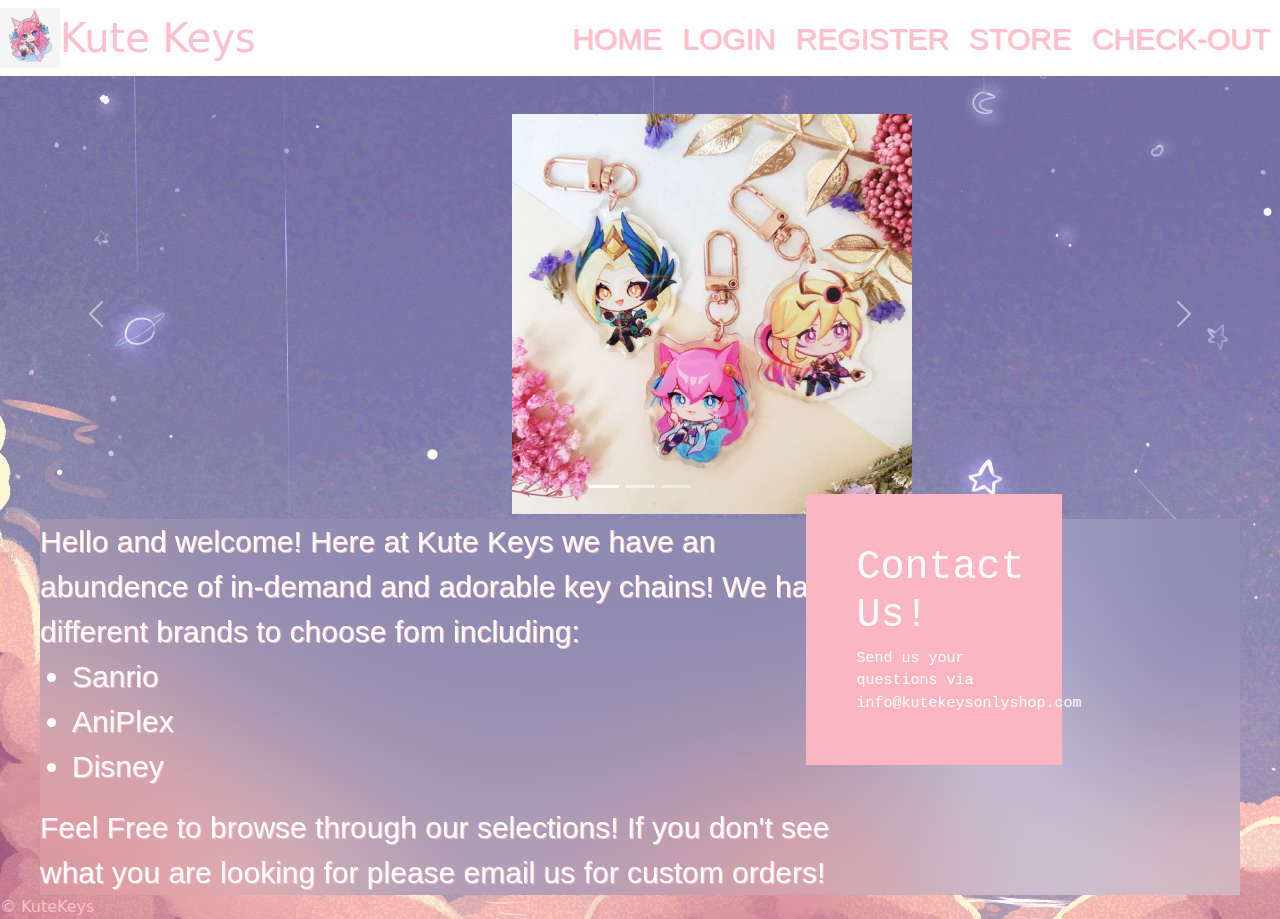
<file: index.html>
<!DOCTYPE html>
<html lang="en">
<head>
    <meta charset="UTF-8">
    <meta name="viewport" content="width=device-width, initial-scale=1.0">
    <title>HOME</title>
    <link href="https://cdn.jsdelivr.net/npm/bootstrap@5.3.3/dist/css/bootstrap.min.css" rel="stylesheet" integrity="sha384-QWTKZyjpPEjISv5WaRU9OFeRpok6YctnYmDr5pNlyT2bRjXh0JMhjY6hW+ALEwIH" crossorigin="anonymous">
    <script src="https://cdn.jsdelivr.net/npm/bootstrap@5.3.3/dist/js/bootstrap.bundle.min.js" integrity="sha384-YvpcrYf0tY3lHB60NNkmXc5s9fDVZLESaAA55NDzOxhy9GkcIdslK1eN7N6jIeHz" crossorigin="anonymous"></script>
    <link rel="stylesheet" href="./styles/main.css">
    <script src="./scripts/index.js"></script>
</head>
<body>
      <header>
        <div class ="navbar">
          <img class="logo" alt="logo" src="../images/chibi-ahri.jpg">
          <h1>Kute Keys</h1>
            <nav>
            <ul>
                <li class="nav-item">
                  <a class="nav-link" a href="index.html">HOME</a>
                </li> 
                <li class="nav-item">
                  <a class="nav-link" a href="login.html">LOGIN</a>
                </li>
                <li class="nav-item">
                  <a class="nav-link" a href="register.html">REGISTER</a>
                </li>
                <li class="nav-item">
                  <a class="nav-link" a href="store.html">STORE</a>
                </li>
                <li class="nav-item">
                  <a class="nav-link" a href="checkout.html">CHECK-OUT</a>
                </li>
            </ul>
          </nav>
        </div>
      </header>

<div id="pg" class="carousel slide" data-bs-ride="carousel">

  <div class="carousel-indicators">
    <button type="button" data-bs-target="#pg" data-bs-slide-to="0" class="active"></button>
    <button type="button" data-bs-target="#pg" data-bs-slide-to="1"></button>
    <button type="button" data-bs-target="#pg" data-bs-slide-to="2"></button>
  </div>
  
  <div class="carousel-inner">
    <div class="carousel-item active">
      <img src="./images/image1.webp" alt="Ahri" class="d-block">
    </div>
    <div class="carousel-item">
      <img src="./images/ramen.avif" alt="Ramen" class="d-block">
    </div>
    <div class="carousel-item">
      <img src="./images/catkey.jpg" alt="Cats" class="d-block">
    </div>
  </div>
  
  <button class="carousel-control-prev" type="button" data-bs-target="#pg" data-bs-slide="prev">
    <span class="carousel-control-prev-icon"></span>
  </button>
  <button class="carousel-control-next" type="button" data-bs-target="#pg" data-bs-slide="next">
    <span class="carousel-control-next-icon"></span>
  </button>
</div>
<div class="intro">
  <p1>
    Hello and welcome! Here at Kute Keys we have an <br> abundence of in-demand and adorable key chains! We have many<br>different brands to choose fom including:
  </p1>  
  <ul>
      <li>Sanrio</li>
      <li>AniPlex</li>
      <li>Disney</li>
    </ul>
  
  <p2>
    Feel Free to browse through our selections! If you don't see <br>what you are looking for please email us for custom orders!
  </p2>
</div>
<div class="contact">
  <h1 class="text-white">Contact Us!</h1>
  <p class="mb-0 text-white rfs-text">Send us your questions via info@kutekeysonlyshop.com</p>
</div>

</body>
<footer>&copy KuteKeys</footer>
</html>
</file>
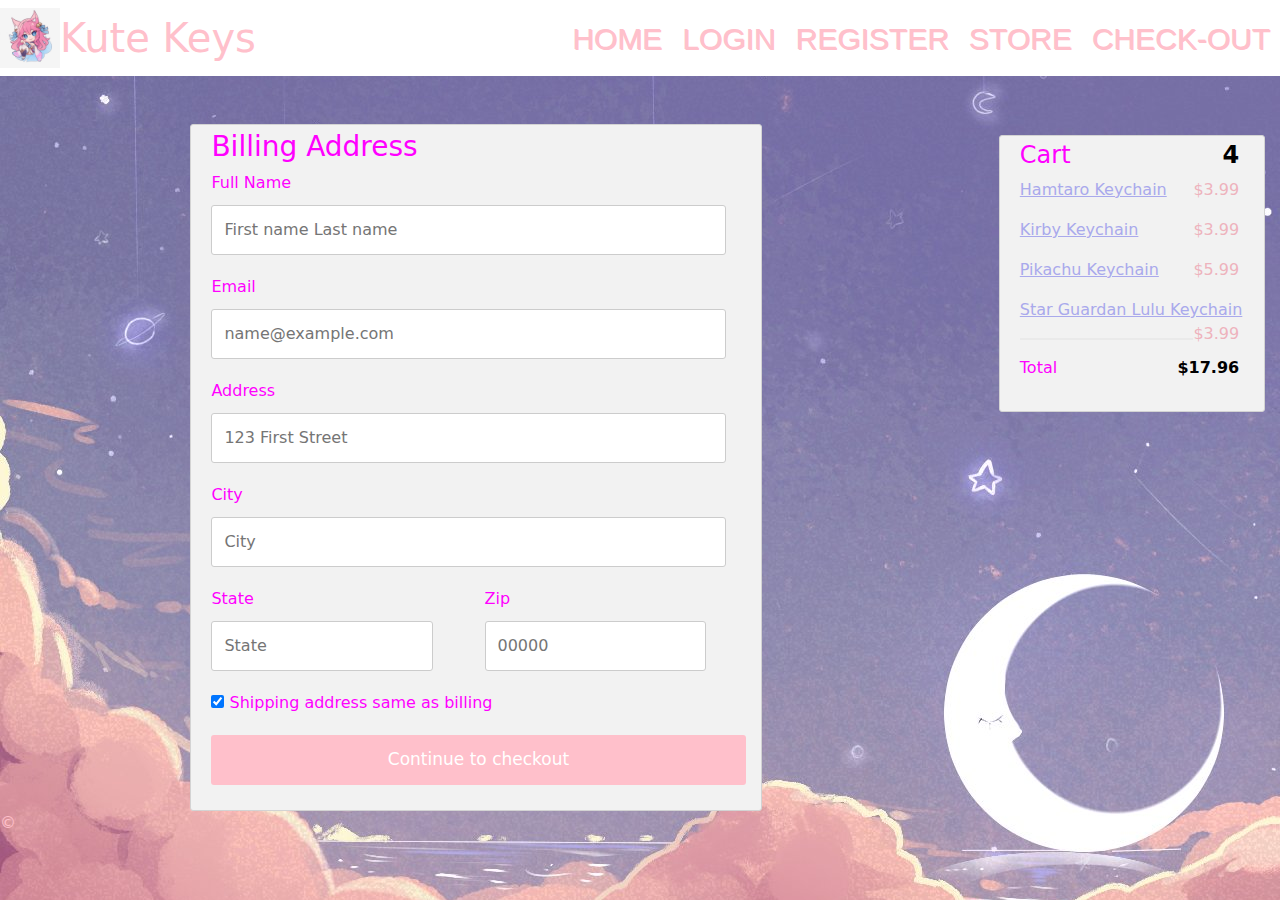
<file: checkout.html>
<!DOCTYPE html>
<html lang="en">
<head>
    <meta charset="UTF-8">
    <meta name="viewport" content="width=device-width, initial-scale=1.0">
    <title>Cart</title>
    <link href="https://cdn.jsdelivr.net/npm/bootstrap@5.3.3/dist/css/bootstrap.min.css" rel="stylesheet" integrity="sha384-QWTKZyjpPEjISv5WaRU9OFeRpok6YctnYmDr5pNlyT2bRjXh0JMhjY6hW+ALEwIH" crossorigin="anonymous">
    <script src="https://cdn.jsdelivr.net/npm/bootstrap@5.3.3/dist/js/bootstrap.bundle.min.js" integrity="sha384-YvpcrYf0tY3lHB60NNkmXc5s9fDVZLESaAA55NDzOxhy9GkcIdslK1eN7N6jIeHz" crossorigin="anonymous"></script>
    <link rel="stylesheet" href="./styles/main.css">
    <script src="./scripts/index.js"></script>
    <link rel="stylesheet" href="./styles/checkout.css">
</head>
<body>
    <header>
        <div class ="navbar">
          <img class="logo" src="../images/chibi-ahri.jpg">
          <h1>Kute Keys</h1>
          <nav>
          <ul>
              <li class="nav-item">
                <a class="nav-link" a href="index.html">HOME</a>
              </li> 
              <li class="nav-item">
                <a class="nav-link" a href="login.html">LOGIN</a>
              </li>
              <li class="nav-item">
                <a class="nav-link" a href="register.html">REGISTER</a
              </li>
              <li class="nav-item">
                <a class="nav-link" a href="store.html">STORE</a>  
              </li>
              <li class="nav-item">
                  <a class="nav-link" a href="checkout.html">CHECK-OUT</a>
              </li>
            </ul>
          </nav>
        </div>
    </header> 
          <div class="row">
            <div class="col-75">
              <div class="container">
                <form action="/action_page.php">
                
                  <div class="row">
                    <div class="col-50">
                      <h3>Billing Address</h3>
                      <label for="fname"><i class="fa fa-user"></i> Full Name</label>
                      <input type="text" id="fname" name="firstname" placeholder="First name Last name">
                      <label for="email"><i class="fa fa-envelope"></i> Email</label>
                      <input type="text" id="email" name="email" placeholder="name@example.com">
                      <label for="adr"><i class="fa fa-address-card-o"></i> Address</label>
                      <input type="text" id="adr" name="address" placeholder="123 First Street">
                      <label for="city"><i class="fa fa-institution"></i> City</label>
                      <input type="text" id="city" name="city" placeholder="City">
          
                      <div class="row">
                        <div class="col-50">
                          <label for="state">State</label>
                          <input type="text" id="state" name="state" placeholder="State">
                        </div>
                        <div class="col-50">
                          <label for="zip">Zip</label>
                          <input type="text" id="zip" name="zip" placeholder="00000">
                        </div>
                      </div>
                    </div>
          
                  </div>
                  <label>
                    <input type="checkbox" checked="checked" name="sameadr"> Shipping address same as billing
                  </label>
                  <input type="submit" value="Continue to checkout" class="btn">
                </form>
              </div>
            </div>
            <div class="col-25">
              <div class="container">
                <h4>Cart <span class="price" style="color:black"><i class="kk-shopping-cart"></i> <b>4</b></span></h4>
                <p><a href="#">Hamtaro Keychain</a> <span class="price">$3.99</span></p>
                <p><a href="#">Kirby Keychain</a> <span class="price">$3.99</span></p>
                <p><a href="#">Pikachu Keychain</a> <span class="price">$5.99</span></p>
                <p><a href="#">Star Guardan Lulu Keychain</a> <span class="price">$3.99</span></p>
                <hr>
                <p>Total <span class="price" style="color:black"><b>$17.96</b></span></p>
              </div>
            </div>
          </div>
          
          </body>
          </html>
           

        

    </div>
    
    <footer>&copy;</footer>
</body>
</html>
</file>
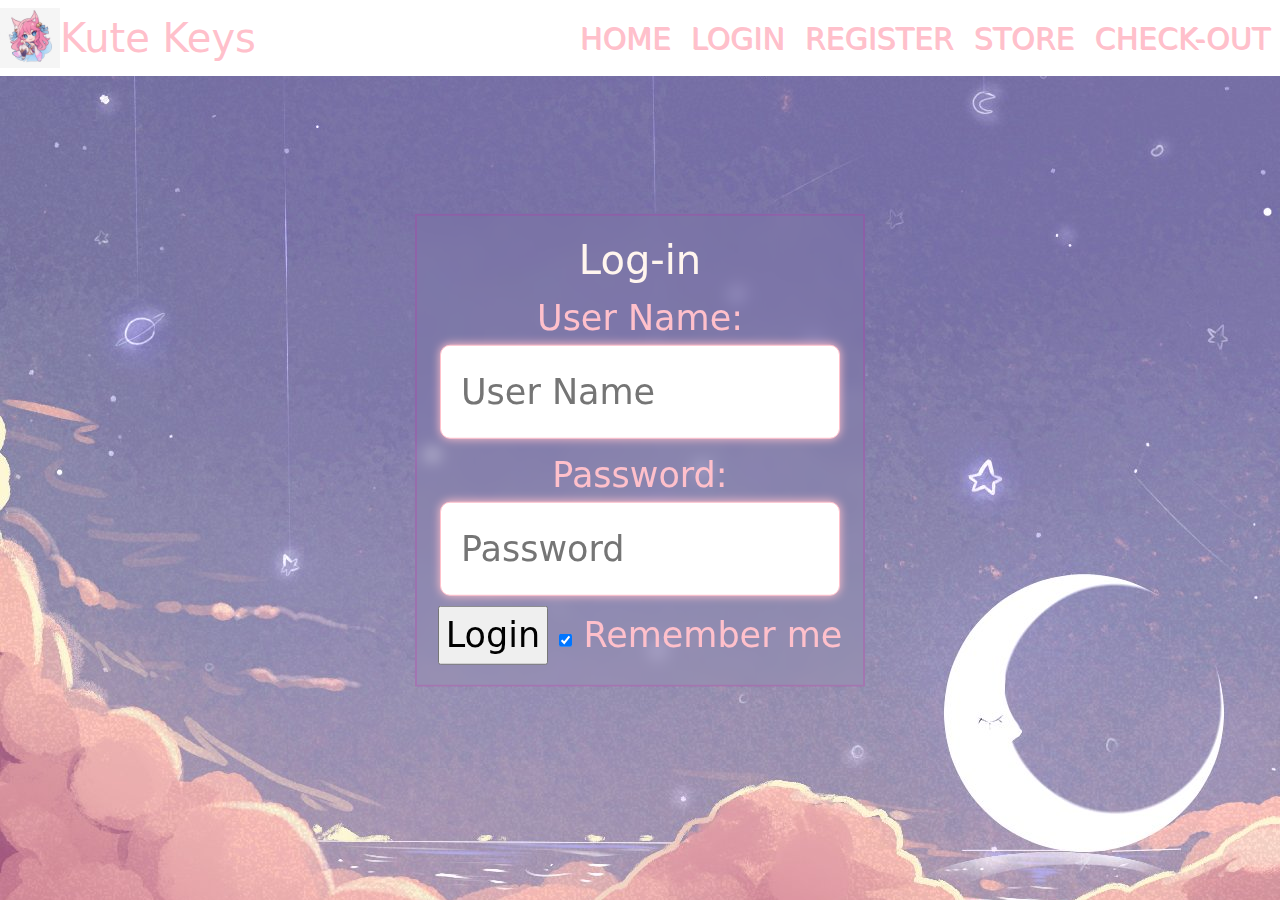
<file: login.html>
<!DOCTYPE html>
<html lang="en">
<head>
    <meta charset="UTF-8">
    <meta name="viewport" content="width=device-width, initial-scale=1.0">
    <title>Login</title>
    <link href="https://cdn.jsdelivr.net/npm/bootstrap@5.3.3/dist/css/bootstrap.min.css" rel="stylesheet" integrity="sha384-QWTKZyjpPEjISv5WaRU9OFeRpok6YctnYmDr5pNlyT2bRjXh0JMhjY6hW+ALEwIH" crossorigin="anonymous">
    <script src="https://cdn.jsdelivr.net/npm/bootstrap@5.3.3/dist/js/bootstrap.bundle.min.js" integrity="sha384-YvpcrYf0tY3lHB60NNkmXc5s9fDVZLESaAA55NDzOxhy9GkcIdslK1eN7N6jIeHz" crossorigin="anonymous"></script>
    <link rel="stylesheet" href="./styles/login.css">
    <script src="./scripts/index.js"></script>
</head>
<body>
    <header>
      <div class ="navbar">
        <img class="logo" src="../images/chibi-ahri.jpg">
        <h1>Kute Keys</h1>
        <nav>
        <ul>
            <li class="nav-item">
              <a class="nav-link" a href="index.html">HOME</a>
            </li> 
            <li class="nav-item">
              <a class="nav-link" a href="login.html">LOGIN</a>
            </li>
            <li class="nav-item">
              <a class="nav-link" a href="register.html">REGISTER</a
            </li>
            <li class="nav-item">
              <a class="nav-link" a href="store.html">STORE</a>  
            </li>
            <li class="nav-item">
                <a class="nav-link" a href="checkout.html">CHECK-OUT</a>
            </li>
          </ul>
        </nav>
      </div>
    </header>
    <div class="container">
        <form class="centered " action="index.html" method="post" id="login">
            <fieldset>
                <h1>
                    Log-in
                </h1>
                <label>
                    User Name:
                    <input name="username" class="username" id="login_username" type="text" placeholder="User Name">
                </label>
                <label>
                    Password:
                    <input name="password" class="password" id="password" type="password" placeholder="Password">
                </label>
                <input type="submit" value="Login">
                <label>
                    <input type="checkbox" checked="checked" name="remember"> Remember me
                </label>
            </fieldset>
        </form>
    </div>
</body>
</html>
</file>
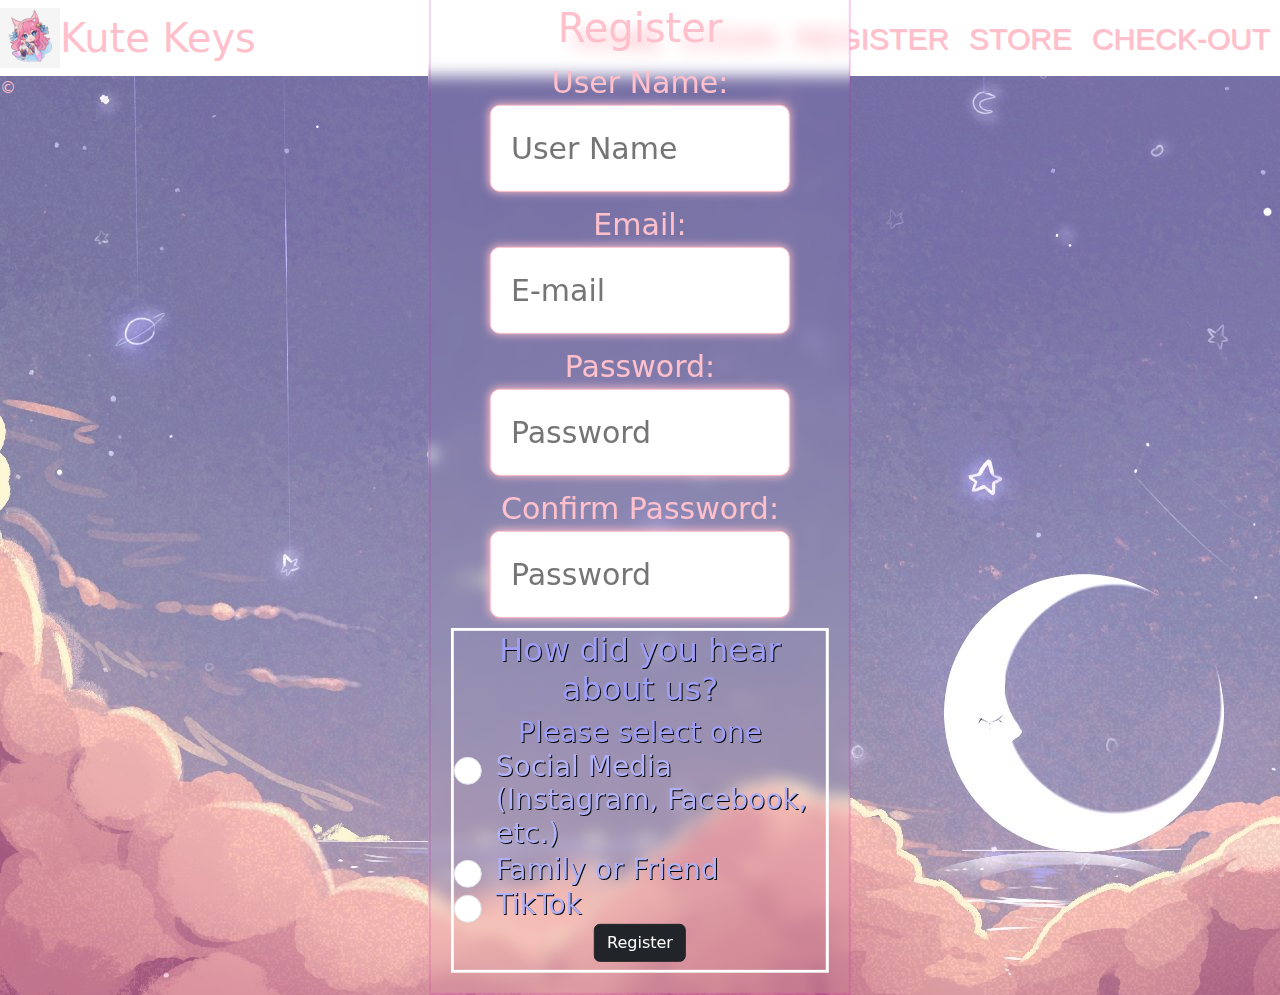
<file: register.html>
<!DOCTYPE html>
<html lang="en">
<head>
    <meta charset="UTF-8">
    <meta name="viewport" content="width=device-width, initial-scale=1.0">
    <title>Register</title>
    <link href="https://cdn.jsdelivr.net/npm/bootstrap@5.3.3/dist/css/bootstrap.min.css" rel="stylesheet" integrity="sha384-QWTKZyjpPEjISv5WaRU9OFeRpok6YctnYmDr5pNlyT2bRjXh0JMhjY6hW+ALEwIH" crossorigin="anonymous">
    <script src="https://cdn.jsdelivr.net/npm/bootstrap@5.3.3/dist/js/bootstrap.bundle.min.js" integrity="sha384-YvpcrYf0tY3lHB60NNkmXc5s9fDVZLESaAA55NDzOxhy9GkcIdslK1eN7N6jIeHz" crossorigin="anonymous"></script>
    <link rel="stylesheet" href="./styles/main.css">
    <script src="./scripts/index.js"></script>
    <link rel="stylesheet" href="./styles/register.css"></link>

</head>
<body>
        <header>
            <div class ="navbar">
            <img class="logo" src="../images/chibi-ahri.jpg"> 
              <h1>Kute Keys</h1>
              <nav>
              <ul>
                  <li class="nav-item">
                    <a class="nav-link" a href="index.html">HOME</a>
                  </li> 
                  <li class="nav-item">
                    <a class="nav-link" a href="login.html">LOGIN</a>
                  </li>
                  <li class="nav-item">
                    <a class="nav-link" a href="register.html">REGISTER</a
                  </li>
                  <li class="nav-item">
                    <a class="nav-link" a href="store.html">STORE</a>  
                  </li>
                  <li class="nav-item">
                      <a class="nav-link" a href="checkout.html">CHECK-OUT</a>
                  </li>
                </ul>
              </nav>
            </div>
          </header>
    <div class="container">
    <form class="centered highlighted" action="index.html" method="post" id="register" class="register">
        <fieldset>
            <h1>
                Register
            </h1>
            <label>
                <div class="User1">
                    User Name:
                </div>
                <input name="username" class="username" id="username" type="text" placeholder="User Name">
            </label>
            <label>
                <div class="User1">
                Email:
                </div>
                <input name="email" class="email" id="email" type="text" placeholder="E-mail">
            </label>
            <label>
              <div class="User1">
                Password:
              </div>
                <input name="password" class="password" id="password" type="password" placeholder="Password">
            </label>
            
            <label>
              <div class="User1">
                Confirm Password:
              </div>
                <input name="password2" class="password2" id="password2" type="password" placeholder="Password">
            </label>
        </fieldset>
    </form>
    <div class="radio">
     
      <h2> 
      How did you hear about us? 
      </h2> 
      <h3> 
      Please select one 
        <div class="form-check"> 
          <input type="radio" class="form-check-input" id="radio1" name="optradio" value="option1">
          <label class="form-check-label" for="radio1">Social Media (Instagram, Facebook, etc.)</label>
        </div>
        <div class="form-check">
          <input type="radio" class="form-check-input" id="radio2" name="optradio" value="option2">
          <label class="form-check-label" for="radio2">Family or Friend</label>
        </div>
        <div class="form-check">
          <input type="radio" class="form-check-input" id="radio3" name="optradio" value="option3">
          <label class="form-check-label">TikTok</label>
        </div>
      <button type="submit" class="btn btn-dark">Register</button>
      </form>
    </h3>
    </div>
    </div>
    <footer>&copy;</footer>
</body>
</html>
</file>
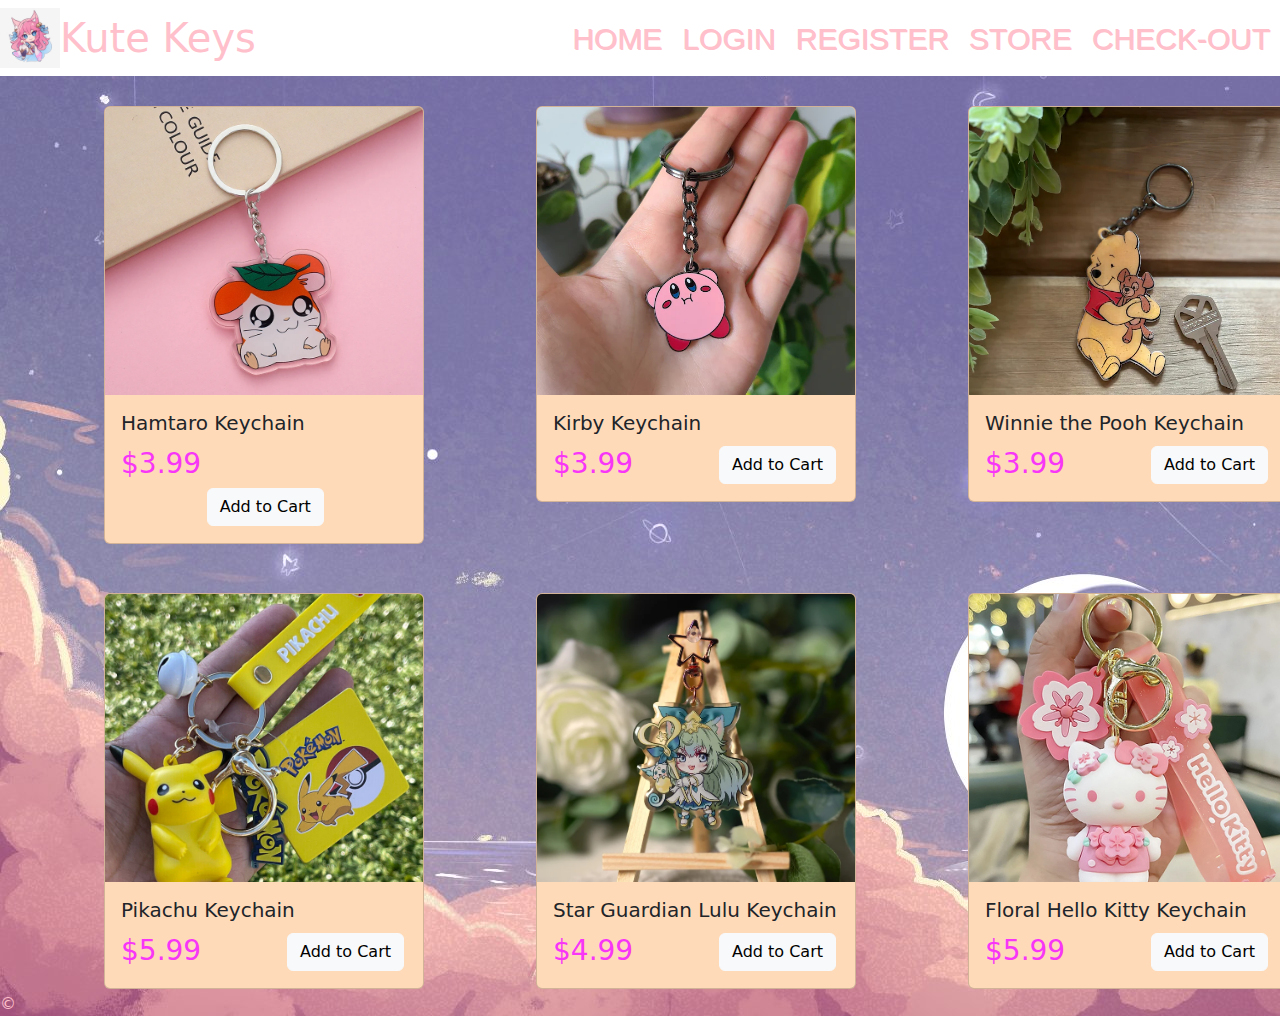
<file: store.html>
<!DOCTYPE html>
<html lang="en">
<head>
    <meta charset="UTF-8">
    <meta name="viewport" content="width=device-width, initial-scale=1.0">
    <title>Store</title>
    <link href="https://cdn.jsdelivr.net/npm/bootstrap@5.3.3/dist/css/bootstrap.min.css" rel="stylesheet" integrity="sha384-QWTKZyjpPEjISv5WaRU9OFeRpok6YctnYmDr5pNlyT2bRjXh0JMhjY6hW+ALEwIH" crossorigin="anonymous">
    <script src="https://cdn.jsdelivr.net/npm/bootstrap@5.3.3/dist/js/bootstrap.bundle.min.js" integrity="sha384-YvpcrYf0tY3lHB60NNkmXc5s9fDVZLESaAA55NDzOxhy9GkcIdslK1eN7N6jIeHz" crossorigin="anonymous"></script>
    <link rel="stylesheet" href="./styles/main.css">
    <script src="./scripts/index.js"></script>
    <link rel="stylesheet" href="./styles/store.css">
</head>
<body class="store">
      <header>
        <div class ="navbar">
          <img class="logo" src="../images/chibi-ahri.jpg">
          <h1>Kute Keys</h1>
          <nav>
          <ul>
              <li class="nav-item">
                <a class="nav-link" a href="index.html">HOME</a>
              </li> 
              <li class="nav-item">
                <a class="nav-link" a href="login.html">LOGIN</a>
              </li>
              <li class="nav-item">
                <a class="nav-link" a href="register.html">REGISTER</a>
              </li>
              <li class="nav-item">
                <a class="nav-link" a href="store.html">STORE</a>  
              </li>
              <li class="nav-item">
                  <a class="nav-link" a href="checkout.html">CHECK-OUT</a>
              </li>
            </ul>
          </nav>
        </div>
      </header>

      <div class="row row-cols-1 row-cols-md-3 g-3">
        <div class="col">
          <div class="card">
            <img src="./images/hamtaro-keychain.webp" class="card-img-top" alt="...">
            <div class="card-body">
              <h5 class="card-title">Hamtaro Keychain</h5>
              <p class="card-text">$3.99 <a href="#" class="btn btn-light">Add to Cart</a></p>
              
            </div>
          </div>
        </div>
        <div class="col">
          <div class="card">
            <img src="./images/kirby2.webp" class="card-img-top" alt="...">
            <div class="card-body">
              <h5 class="card-title">Kirby Keychain</h5>
              <p class="card-text">$3.99<a href="#" class="btn btn-light">Add to Cart</a></p>
              
            </div>
          </div>
        </div>
        <div class="col">
          <div class="card">
            <img src="./images/pooh.webp" class="card-img-top" alt="...">
            <div class="card-body">
              <h5 class="card-title">Winnie the Pooh Keychain</h5>
              <p class="card-text">$3.99<a href="#" class="btn btn-light">Add to Cart</a></p>
              
            </div>
          </div>
        </div>
        <div class="col mt-3">
          <div class="card">
            <img src="./images/pikachu.jpg" class="card-img-top" alt="...">
            <div class="card-body">
              <h5 class="card-title">Pikachu Keychain</h5>
              <p class="card-text">$5.99<a href="#" class="btn btn-light">Add to Cart</a></p>
              
            </div>
          </div>
        </div>
        <div class="col mt-3">
            <div class="card">
              <img src="./images/lulu.webp" class="card-img-top" alt="...">
              <div class="card-body">
                <h5 class="card-title">Star Guardian Lulu Keychain</h5>
                <p class="card-text">$4.99<a href="#" class="btn btn-light">Add to Cart</a></p>
                
              </div>
            </div>
          </div>
          <div class="col mt-3">
            <div class="card">
              <img src="./images/hellokitty.webp" class="card-img-top" alt="...">
              <div class="card-body">
                <h5 class="card-title">Floral Hello Kitty Keychain</h5>
                <p class="card-text">$5.99<a href="#" class="btn btn-light">Add to Cart</a></p>
                
              </div>
            </div>
          </div>
      </div>  


      
    <footer>&copy;</footer>
</body>
</html>
</file>
<file: styles/main.css>
body { 
    
    background-color: lavender;
    color: pink;
    background-image: url(../images/background.jpg_large);
    background-repeat: no;
}
header {
    background-color: white;
    color:pink ;
  
}
.navbar{
    display: flex;
    justify-content: space-between;
    align-items: center;
    font-size: 30px;
    background-color: white;
    text-align:center ;
}
.navbar h1{
    margin: 0;
    margin-right: auto;
    color: pink;
}
.navbar nav ul{
    list-style: none;
    padding: 0;
    margin:0;
    display:  flex;
    margin-right: 10px;
}
.nav-item{
    margin-left: 20px;
    
}

.nav-link {
    color: pink;
}
a.nav-link:hover {
    color: fuchsia;
}
.heading {
    text-align: left;
    padding: 20px;
}
.containter {
    box-sizing: border-box;
}
.star {
	position: fixed;
	pointer-events: none;
}

.star:before, .star:after {
	position: absolute;
	top: 0;
	left: 0;
	content: '\2726';
	font-size: 9px;
}

.star:before {
	color: transparent;
	text-shadow: 0 0 3px rgb(250, 250, 174);
}

.star:after {
	background: yellow;
	-webkit-background-clip: text;
	-webkit-text-fill-color: transparent;
}
.logo {
    width: 60px;
}

.contact{
    font-family:'Courier New', Courier, monospace;
    font-size: 15px;
    padding: 3rem;
    margin-top: 2rem;
    width: 20%;
    content: center;
    position: absolute; right: 17%; bottom:15%;
    background-color: rgb(252, 182, 193);
    border: 2px dotted rgb(252, 182, 193);
}

.carousel-inner {
    margin: 0 auto;
    justify-content: center;
    margin-top: 3%;
    margin-left: 40%;
}
.carousel-item
{
    justify-content: center;
}
.d-block{
    height: 400px;
    width: 400px;
}
.intro{
    margin-left: 40px;
    margin-right: 40px;
    margin-top: 5px;
    backdrop-filter: blur(80px);
}
p1, p2, ul {
    font-size: 30px;
    color:white;
    text-shadow: 1px 1px pink;
    word-wrap: break-word;
    font-family:'Gill Sans', 'Gill Sans MT', Calibri, 'Trebuchet MS', sans-serif;
    
}
</file>
<file: styles/checkout.css>
header {
  background-color: white;
  color:pink ;

}
.navbar{
  display: flex;
  justify-content: space-between;
  align-items: center;
  font-size: 30px;
  background-color: white;
  text-align:center ;
}
.navbar h1{
  margin: 0;
  margin-right: auto;
  color: pink;
}
.navbar nav ul{
  list-style: none;
  padding: 0;
  margin:0;
  display:  flex;
  margin-right: 10px;
}
.nav-item{
  margin-left: 20px;
  
}
* {
    box-sizing: border-box;
}
  
.row {
    display: -ms-flexbox; /* IE10 */
    display: flex;
    -ms-flex-wrap: wrap; /* IE10 */
    flex-wrap: wrap;
    margin: 0 -16px;
    color: fuchsia;
}
  
.col-25 {
    -ms-flex: 20%; /* IE10 */
    flex: 20%;
}
  
.col-50 {
    -ms-flex: 45%; /* IE10 */
    flex: 45%;
    margin-right: 20px;
}
  
.col-75 {
    -ms-flex: 70%; /* IE10 */
    flex: 70%;
}
  
.col-25,
.col-50,
.col-75 {
    padding: 0 16px;
}
  
.container {
    background-color: #f2f2f2;
    padding: 5px 15px 15px 20px;
    border: 1px solid lightgrey;
    border-radius: 3px;
    margin-top: 5%;
    width: 60%;
}
  
input[type=text] {
    width: 100%;
    margin-bottom: 20px;
    padding: 12px;
    border: 1px solid #ccc;
    border-radius: 3px;
}
  
label {
    margin-bottom: 10px;
    display: block;
}
  
.icon-container {
    margin-bottom: 20px;
    padding: 7px 0;
    font-size: 24px;
}
  
  .btn {
    background-color:pink;
    color: white;
    padding: 12px;
    margin: 10px 0;
    border: none;
    width: 100%;
    border-radius: 3px;
    cursor: pointer;
    font-size: 17px;
  }
  
  .btn:hover {
    background-color: lavender;
  }
  
  a {
    color:rgb(169, 169, 236);
  }
  
  hr {
    border: 1px solid lightgrey;
  }
  
  span.price {
    float: right;
    color: rgb(238, 179, 189);
    margin-right: 10px;
  }
  .col-25 .container {
    margin-top: 20%;
    width: 90%;
  }
</file>
<file: styles/login.css>
body {
    margin: 0;
    font-size: 35px;
    background-color: lavender;
    color: pink;
    background-image: url(../images/background.jpg_large);
    background-repeat: no;

}

header {
    background-color: white;
    color:pink ;
    
  
}
.navbar{
    display: flex;
    justify-content: space-between;
    align-items: center;
    font-size: 30px;
    background-color: white;
    text-align:center ;
}
.navbar h1{
    margin: 0;
    margin-right: auto;
    color: pink;
}
.navbar nav ul{
    list-style: none;
    padding: 0;
    margin:0;
    display:  flex;
    margin-right: 10px;
    text-shadow: 1px 1px pink
}
.nav-item{
    margin-left: 20px;
    
}
.content{
    display: flex;
    justify-content: center;
    align-items: center;
    height: 100vh;
}
.container {
    position: absolute;
    top: 50%;
    left: 50%;
    transform: translate(-50%,-50%);
    width: 450px;
    margin: 0 auto;
    padding: 20px;
    border: 2px solid #ccc;
    background-color: whitesmoke;
    background: transparent;
    border: 2px solid rgba(219, 20, 176, 0.2);
    backdrop-filter: blur(8px);
    text-align: center;
}
.username{
    width: 400px;
    padding: 20px;
    margin-bottom: 10px;
    border: 1px solid pink;
    border-radius: 10px;
    box-sizing: border-box;
    display: block;
    box-shadow: 0 0 10px rgba(255,192,203);
    align-items: center;

}
.password {
    width: 400px;
    padding: 20px;
    margin-bottom: 10px;
    border: 1px solid pink;
    border-radius: 10px;
    box-sizing: border-box;
    display: block;
    box-shadow: 0 0 10px rgba(255,192,203);
    align-items: center;
}
.star {
	position: fixed;
	pointer-events: none;
}

.star:before, .star:after {
	position: absolute;
	top: 0;
	left: 0;
	content: '\2726';
	font-size: 9px;
}

.star:before {
	color: transparent;
	text-shadow: 0 0 3px rgb(250, 250, 174);
}

.star:after {
	background: yellow;
	-webkit-background-clip: text;
	-webkit-text-fill-color: transparent;
}
.containter, h1 {
    color:seashell;
}
.logo {
    width: 60px;
}
</file>
<file: styles/register.css>
.username, .email{
    width: 300px;
    padding: 20px;
    margin-bottom: 10px;
    border: 1px solid pink;
    border-radius: 10px;
    box-sizing: border-box;
    display: block;
    box-shadow: 0 0 10px rgba(255,192,203);
    align-items: center;
    font-size: 30px;

}
.password, .password2 {
    width: 300px;
    padding: 20px;
    margin-bottom: 10px;
    border: 1px solid pink;
    border-radius: 10px;
    box-sizing: border-box;
    display: block;
    box-shadow: 0 0 10px rgba(255,192,203);
    align-items: center;
    font-size: 30px;
}
.container {
    position: absolute;
    top: 50%;
    left: 50%;
    transform: translate(-50%,-50%);
    margin: 0 auto;
    margin-top: 3%;
    padding: 20px;
    border: 2px solid #ccc;
    background-color: whitesmoke;
    background: transparent;
    border: 2px solid rgba(219, 20, 176, 0.2);
    backdrop-filter: blur(8px);
    text-align: center;
    width: 33%;
}
.User1 {
    font-size: 30px;
}
.logo {
    width: 60px;
}
.radio{
    font-size: 30px;
    backdrop-filter: blur(40px);
    width: 100%;
    border: 3px solid white;
    color: rgb(158, 158, 247);
    text-shadow: 1px 1px black;
}
.form-check {
    color: rgb(177, 177, 247);
    text-shadow: 1px 1px black;
    text-align: left;
}
</file>
<file: styles/store.css>
body { 
    background-color: lavender;
    color: pink;
    background-image: url(../images/background.jpg_large);
    background-repeat: no;
}

header {
    background-color: white;
    color:pink ;
  
}
.navbar{
    display: flex;
    justify-content: space-between;
    align-items: center;
    font-size: 30px;
    background-color: white;
    text-align:center ;
}
.navbar h1{
    margin: 0;
    margin-right: auto;
    color: pink;
}
.navbar nav ul{
    list-style: none;
    padding: 0;
    margin:0;
    display:  flex;
    margin-right: 10px;
}
.nav-item{
    margin-left: 20px;
    
}

.nav-link {
    color: pink;
}
.card {
    margin:25%;
    margin-bottom: 3px;
    width: 20rem;
    max-height: 39rem;
    margin-top: 30px;
    background-color: peachpuff;
}
.card-img-top {
    height: 18rem;
    width: 19.9rem;
    object-fit: cover;
}
.card-text {
    flex-grow: 3;
    font-size: 28px;
    color: rgb(247, 54, 247)
}
.logo {
    width: 60px;
}
.btn  {
    margin-left: 30%;
}
</file>
